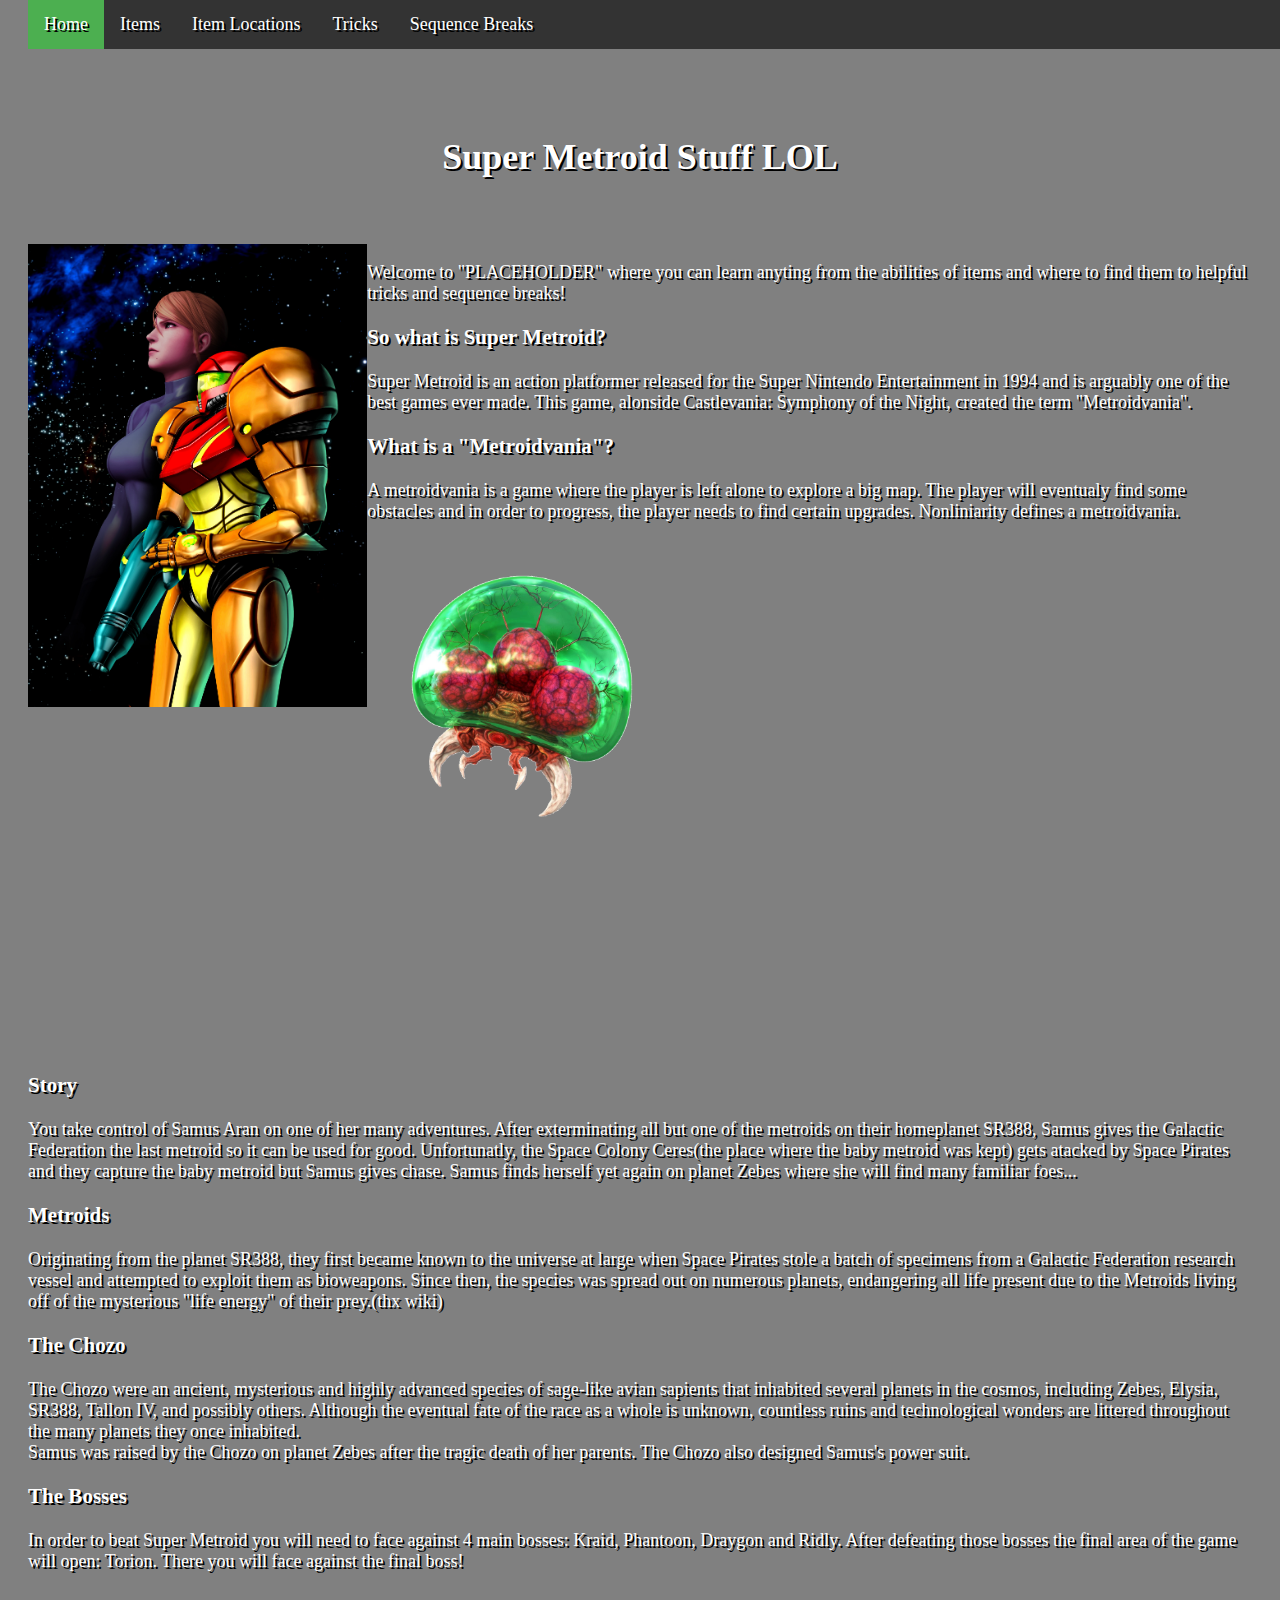
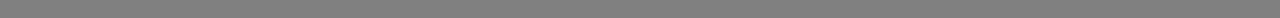
<file: index.html>
<!DOCTYPE html>
<html lang="en">
	<head>
		<link rel="stylesheet" href="css/styles.css">
		<ul>
			<li><a class="active" href="index.html">Home</a></li>
			<li><a href="items.html">Items</a></li>
			<li><a href="map.html">Item Locations</a></li>
			<li><a href="#tricks">Tricks</a></li>
			<li><a href="#sequence_breaks">Sequence Breaks</a></li>
		</ul> 
	</head>
	<body>
		
		<h1><br><br>Super Metroid Stuff LOL
			<br>
			<br>
		</h1>
		
		<div class="parent">
			
			<img src="images/samuspic.png" id="samuspic" width="423px" height="586px" class="div1">
			
			<div class="div2"> 
				<div>
					<p>Welcome to "PLACEHOLDER" where you can learn anyting from the abilities of items and where to find them to helpful tricks and sequence breaks!</p>
				</div>
				<h3>So what is Super Metroid?</h2>
				<p>Super Metroid is an action platformer released for the Super Nintendo Entertainment in 1994 and is arguably one of the best games ever made. This game, alonside Castlevania: Symphony of the Night, created the term "Metroidvania".</p>
				<h3>What is a "Metroidvania"?</h3>
				<p>A metroidvania is a game where the player is left alone to explore a big map. The player will eventualy find some obstacles and in order to progress, the player needs to find certain upgrades. Nonliniarity defines a metroidvania. </p>
				<img src="images/metroid.png" width="300px" height="300px" id="metroidpic"></a>
			</div>
			<div class="div3">
				<h3>Story</h3>
				<p>You take control of Samus Aran on one of her many adventures. After exterminating all but one of the metroids on their homeplanet SR388, Samus gives the Galactic Federation the last metroid so it can be used for good. Unfortunatly, the Space Colony Ceres(the place where the baby metroid was kept) gets atacked by Space Pirates and they capture the baby metroid but Samus gives chase. Samus finds herself yet again on planet Zebes where she will find many familiar foes...</p>
				<h3>Metroids</h3>
				<p>Originating from the planet SR388, they first became known to the universe at large when Space Pirates stole a batch of specimens from a Galactic Federation research vessel and attempted to exploit them as bioweapons. Since then, the species was spread out on numerous planets, endangering all life present due to the Metroids living off of the mysterious "life energy" of their prey.(thx wiki)</p>
				<h3>The Chozo</h3>
				<p>The Chozo were an ancient, mysterious and highly advanced species of sage-like avian sapients that inhabited several planets in the cosmos, including Zebes, Elysia, SR388, Tallon IV, and possibly others. Although the eventual fate of the race as a whole is unknown, countless ruins and technological wonders are littered throughout the many planets they once inhabited.<br>Samus was raised by the Chozo on planet Zebes after the tragic death of her parents. The Chozo also designed Samus's power suit.
				<h3>The Bosses</h3>
				<p>In order to beat Super Metroid you will need to face against 4 main bosses: Kraid, Phantoon, Draygon and Ridly. After defeating those bosses the final area of the game will open: Torion. There you will face against the final boss!</p> 
			</div>
		</div> 
		
	</body>
</html>
</file>
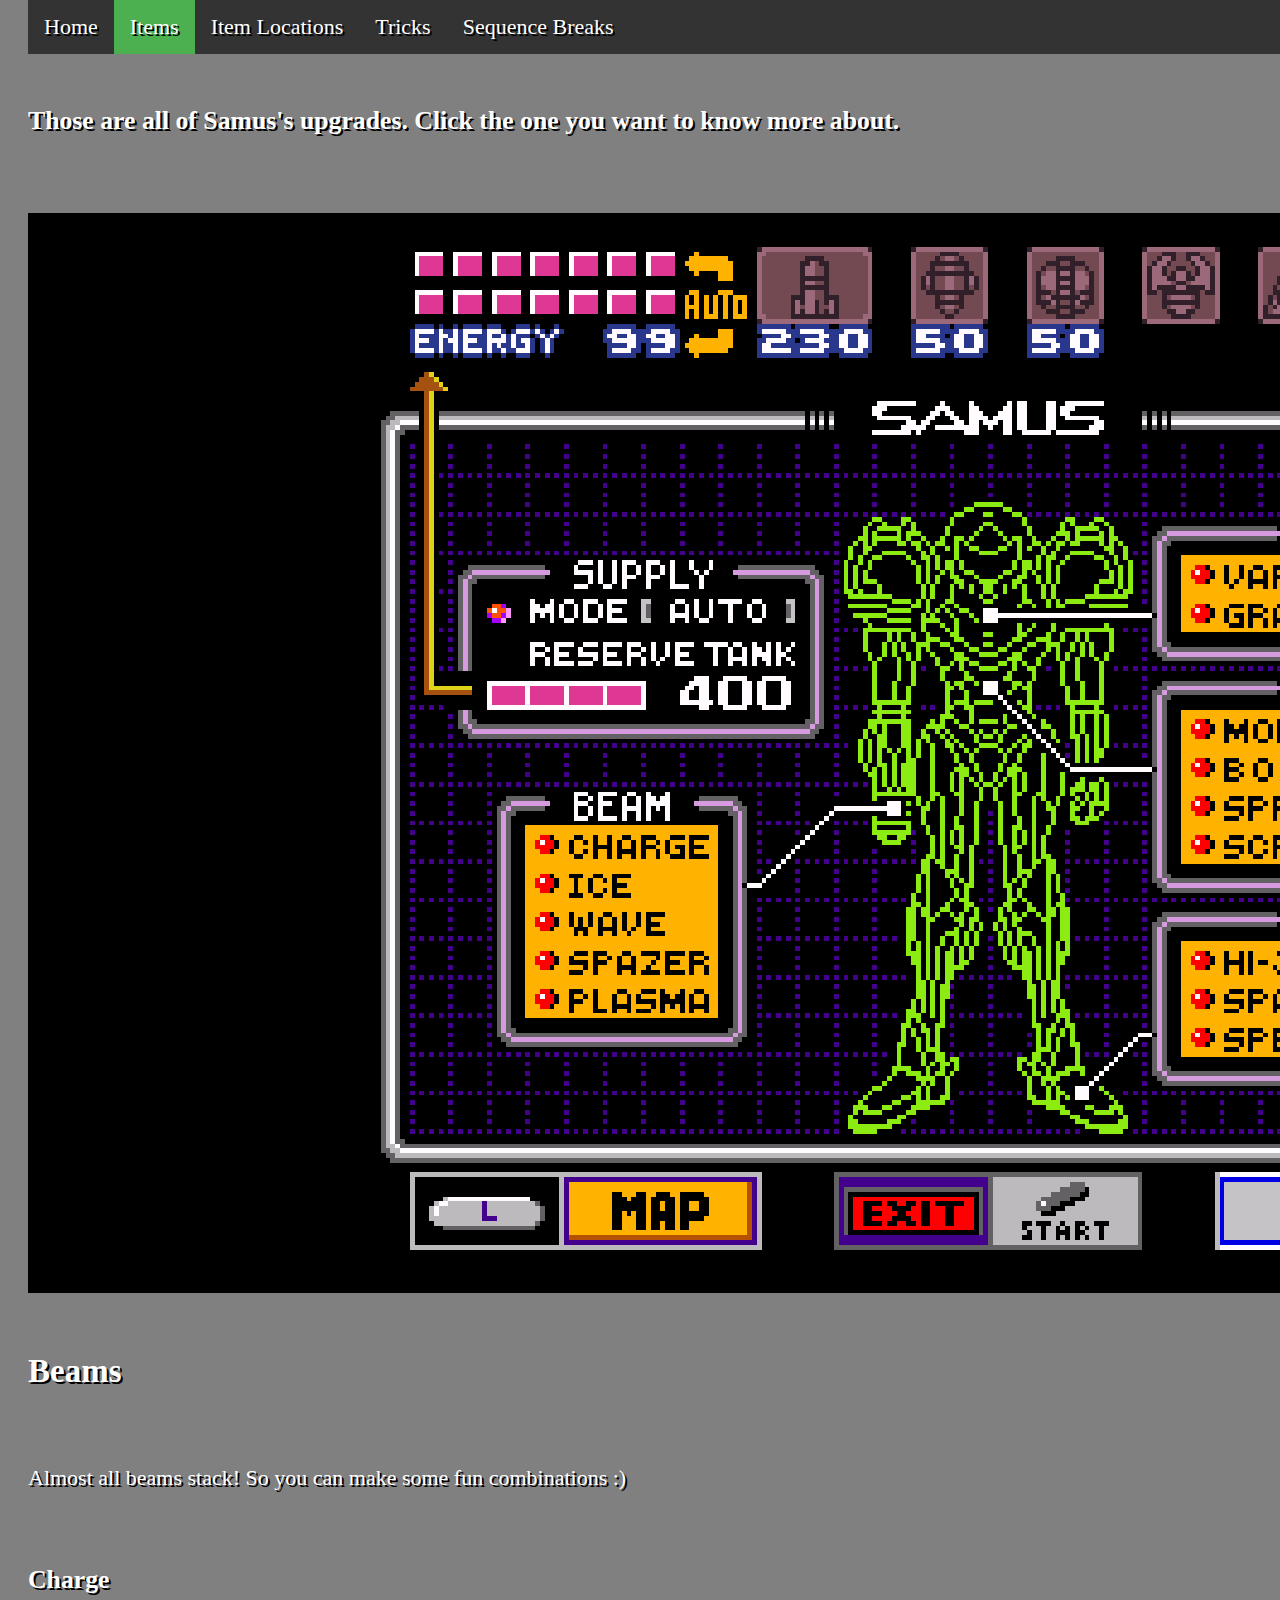
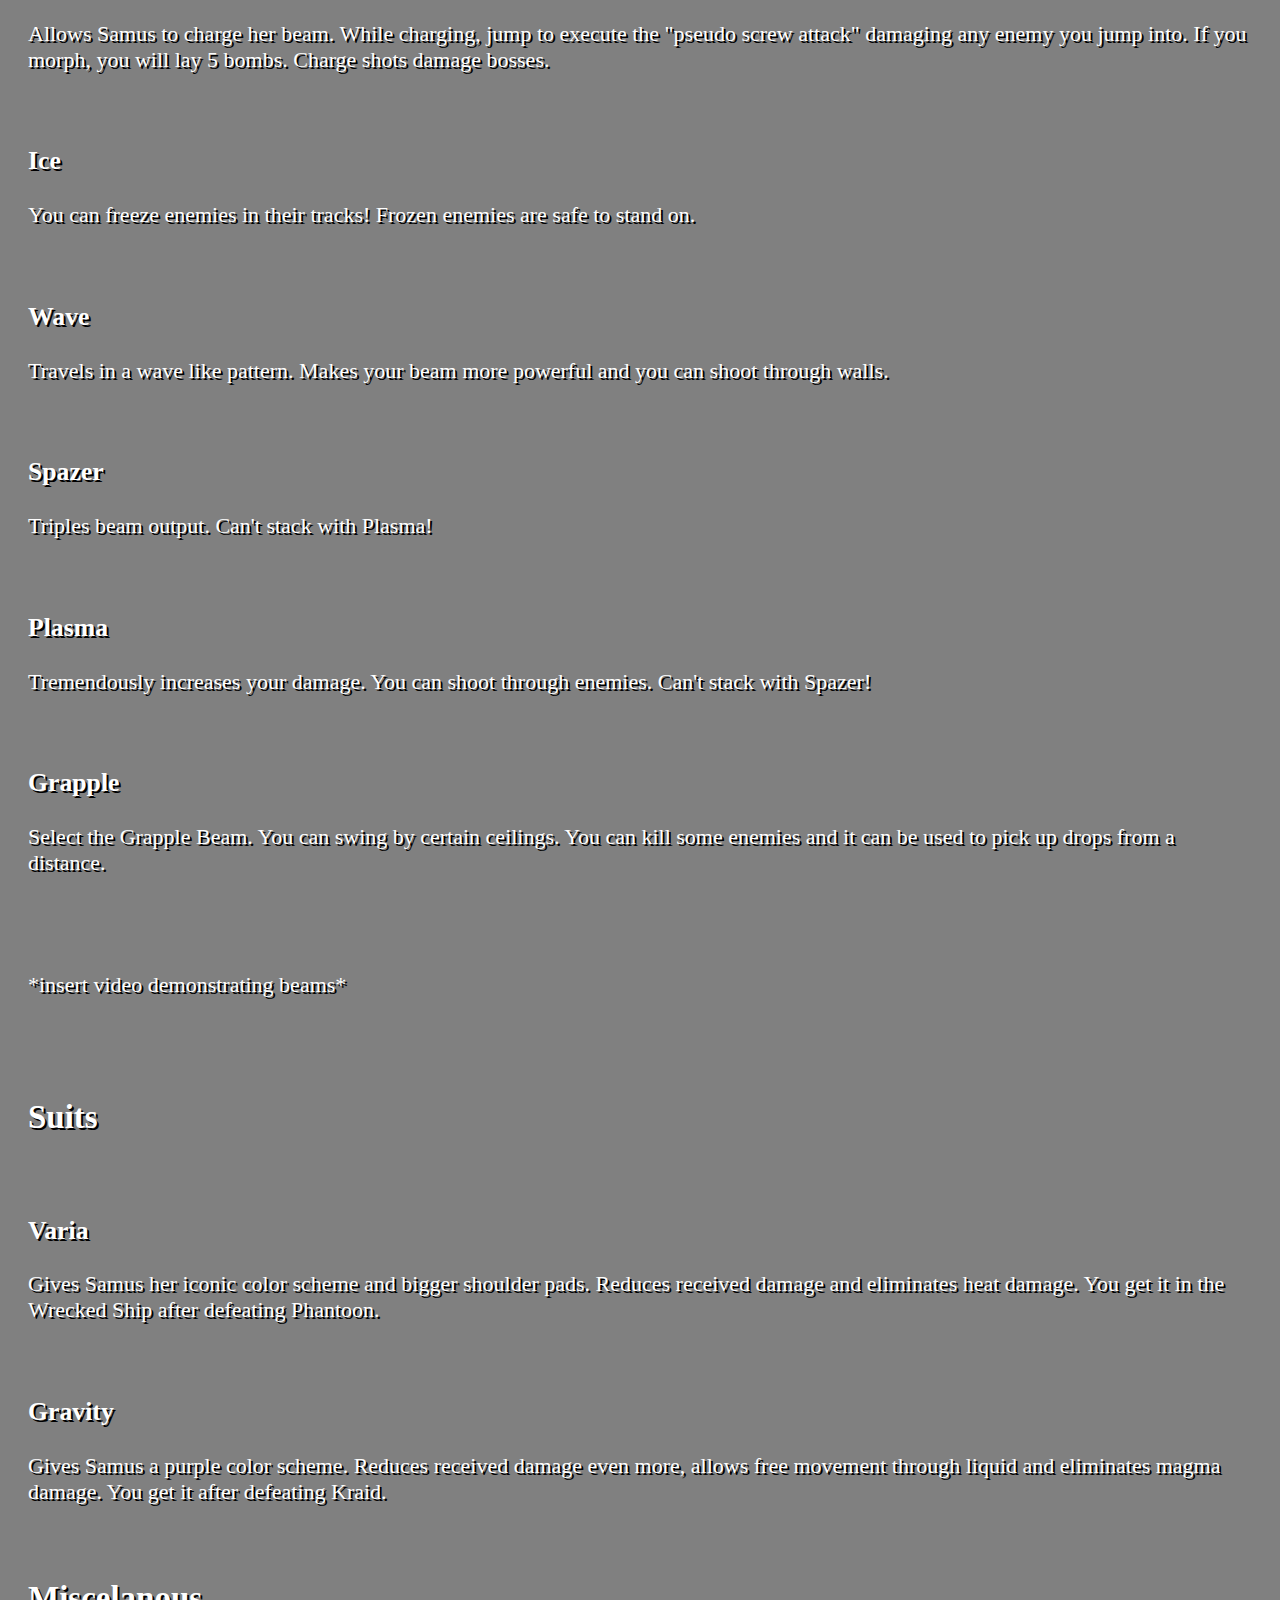
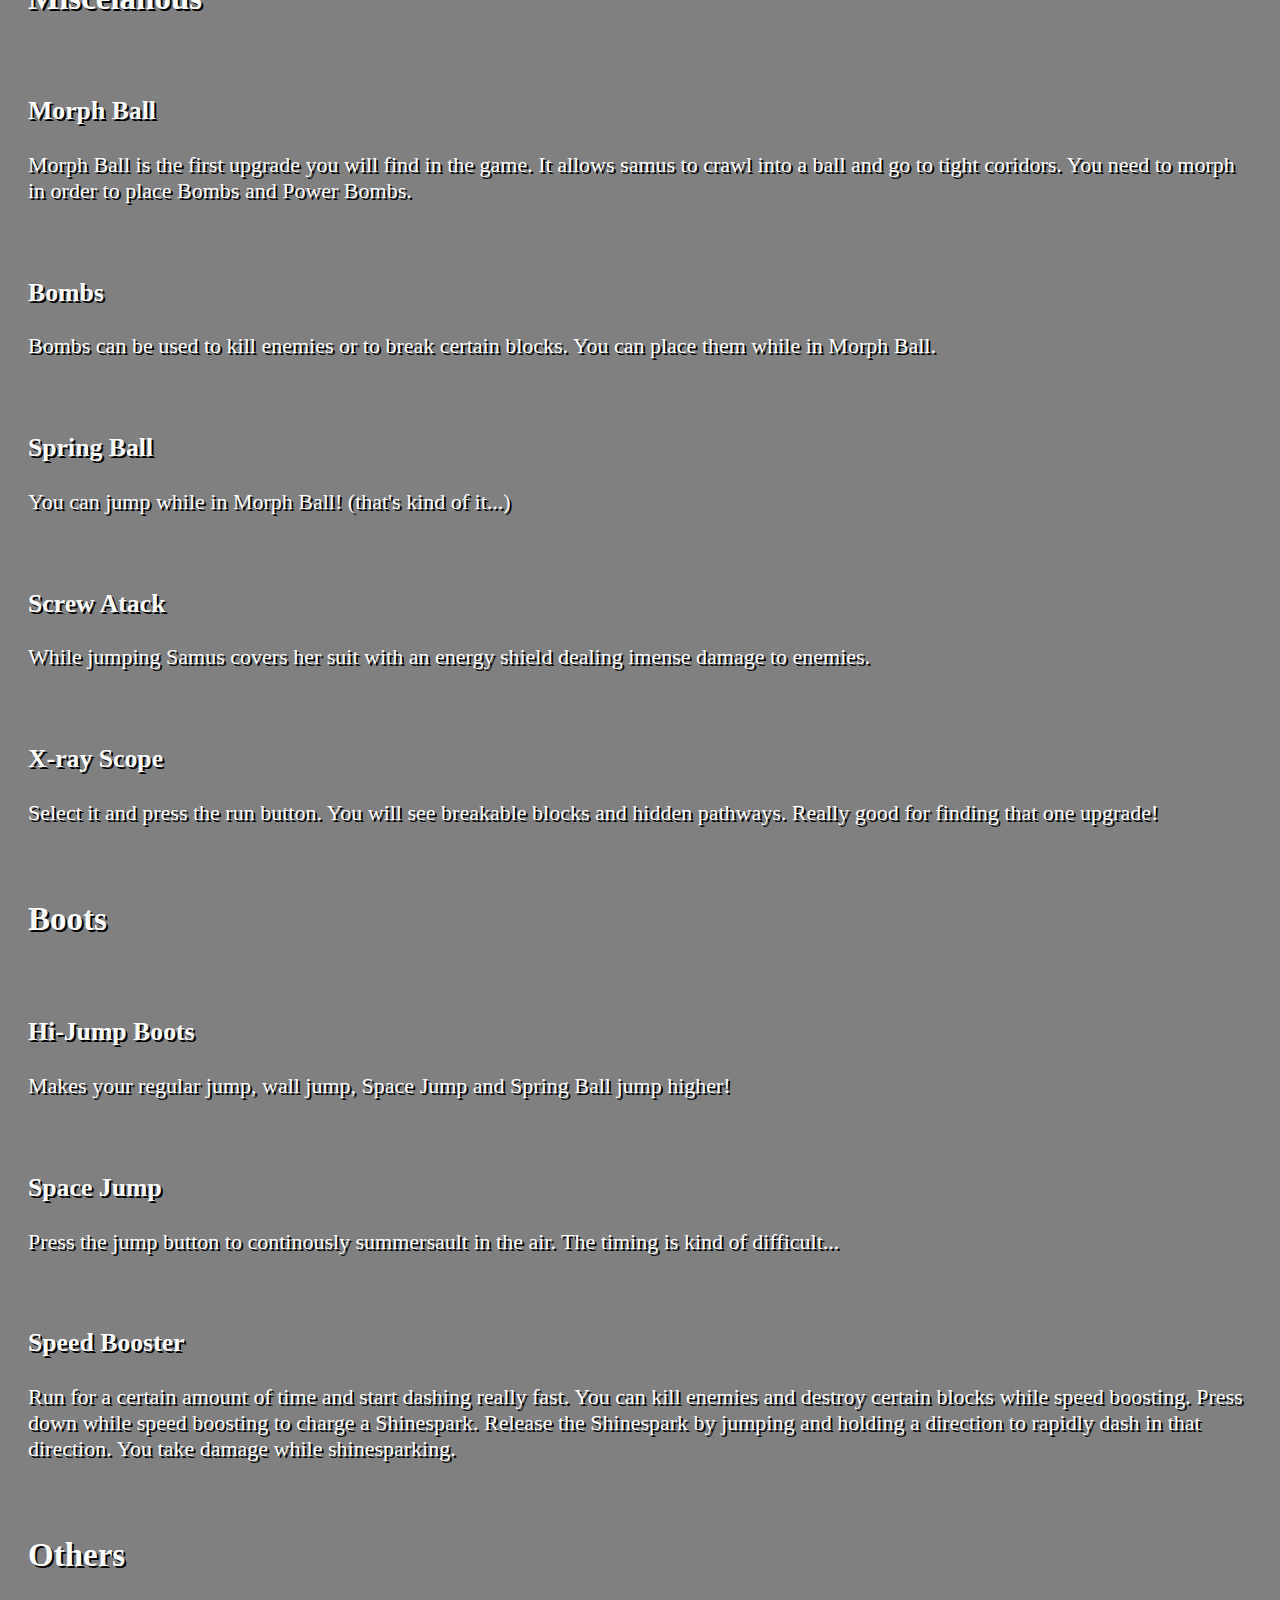
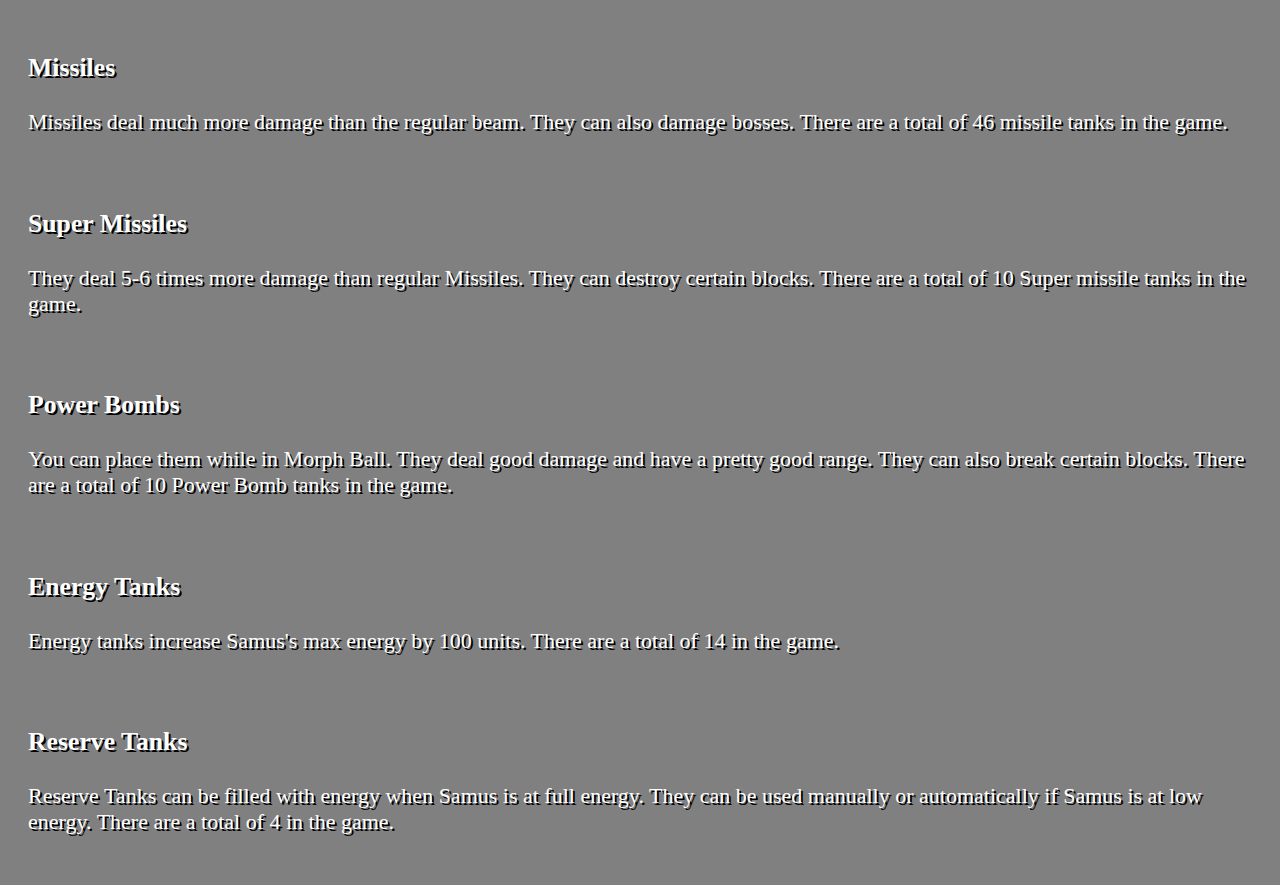
<file: items.html>
<!DOCTYPE html>
<html lang="en">
	<head>
		<link rel="stylesheet" href="css/style_items.css">
		<ul>
			<li><a href="index.html">Home</a></li>
			<li><a class="active" href="items.html">Items</a></li>
			<li><a href="map.html">Item Locations</a></li>
			<li><a href="#tricks">Tricks</a></li>
			<li><a href="#sequence_breaks">Sequence Breaks</a></li>
		</ul>
	</head>
	<body>
		<br><br>
		<h3>Those are all of Samus's upgrades. Click the one you want to know more about.</h3><br><br>
		<img src="images/all_items.png" id="all_items_pic" usemap="#items">
		
		<map name="items" id="item_map">
			<area shape="rect" coords="1153,342,1499,380" href="#varia">
			<area shape="rect" coords="1153,381,1499,419" href="#grav">
			<area shape="rect" coords="387,39,718,144" href="#energy">
			<area shape="rect" coords="719,34,864,144" href="#missile">
			<area shape="rect" coords="865,34,978,144" href="#smissile">
			<area shape="rect" coords="980,34,1097,144" href="#pbombs">
			<area shape="rect" coords="1088,34,1211,110" href="#grapple">
			<area shape="rect" coords="1212,34,1329,111" href="#x-ray">
			<area shape="rect" coords="497,612,689,650" href="#ch">
			<area shape="rect" coords="497,651,689,689" href="#ice">
			<area shape="rect" coords="497,690,689,728" href="#wave">
			<area shape="rect" coords="497,729,689,767" href="#sp">
			<area shape="rect" coords="497,768,689,806" href="#pl">
			<area shape="rect" coords="1153,497,1499,535" href="#morph">
			<area shape="rect" coords="1153,536,1499,574" href="#bomb">
			<area shape="rect" coords="1153,575,1499,613" href="#spring">
			<area shape="rect" coords="1153,614,1499,652" href="#screw">
			<area shape="rect" coords="1153,729,1499,767" href="#hi-j">
			<area shape="rect" coords="1153,768,1499,806" href="#space">
			<area shape="rect" coords="1153,807,1499,845" href="#speed">
			<area shape="rect" coords="430,347,795,525" href="#res">
			
		</map>
		<br>
		<h2>Beams</h2>
		<br>
		<p>Almost all beams stack! So you can make some fun combinations :)</p>
		<br>
		<div>
			<h3 id="ch">Charge</h3>
			<p>Allows Samus to charge her beam. While charging, jump to execute the "pseudo screw attack" damaging any enemy you jump into. If you morph, you will lay 5 bombs. Charge shots damage bosses.</p><br>
		</div>
		<div>
			<h3 id="ice">Ice</h3>
			<p>You can freeze enemies in their tracks! Frozen enemies are safe to stand on.</p><br>
		</div>
		<div>
			<h3 id="wave">Wave</h3>
			<p>Travels in a wave like pattern. Makes your beam more powerful and you can shoot through walls.</p><br>
		</div>
		<div>
			<h3 id="sp">Spazer</h3>
			<p>Triples beam output. Can't stack with Plasma!</p><br>
		</div>
		<div>
			<h3 id="pl">Plasma</h3>
			<p>Tremendously increases your damage. You can shoot through enemies. Can't stack with Spazer!</p><br>
		</div>
		<div>
			<h3 id="grapple">Grapple</h3>
			<p>Select the Grapple Beam. You can swing by certain ceilings. You can kill some enemies and it can be used to pick up drops from a distance.
		</div>
		<br><br><p>*insert video demonstrating beams*</p><br><br>
		
		<h2>Suits</h2><br>
		<div>
			<h3 id="varia">Varia</h3>
			<p>Gives Samus her iconic color scheme and bigger shoulder pads. Reduces received damage and eliminates heat damage. You get it in the Wrecked Ship after defeating Phantoon.</p><br>
		</div>
		<div>
			<h3 id="grav">Gravity</h3>
			<p>Gives Samus a purple color scheme. Reduces received damage even more, allows free movement through liquid and eliminates magma damage. You get it after defeating Kraid.</p><br>
		</div>
		<h2>Miscelanous</h2>
		<br>
		<div>
			<h3 id="morph">Morph Ball</h3>
			<p>Morph Ball is the first upgrade you will find in the game. It allows samus to crawl into a ball and go to tight coridors. You need to morph in order to place Bombs and Power Bombs.</p><br>
		</div>
		<div>
			<h3 id="bomb">Bombs</h3>
			<p>Bombs can be used to kill enemies or to break certain blocks. You can place them while in Morph Ball.</p><br>
		</div>
		<div>
			<h3 id="spring">Spring Ball</h3>
			<p>You can jump while in Morph Ball! (that's kind of it...)</p><br>
		</div>
		<div>
			<h3 id="screw">Screw Atack</h3>
			<p>While jumping Samus covers her suit with an energy shield dealing imense damage to enemies.</p><br>
		</div>
		<div>
			<h3 id="x-ray">X-ray Scope</h3>
			<p>Select it and press the run button. You will see breakable blocks and hidden pathways. Really good for finding that one upgrade!</p><br>
		</div>
		<h2>Boots</h2>
		<br>
		<div>
			<h3 id="hi-j">Hi-Jump Boots</h3>
			<p>Makes your regular jump, wall jump, Space Jump and Spring Ball jump higher!</p><br>
		</div>
		<div>
			<h3 id="space">Space Jump</h3>
			<p>Press the jump button to continously summersault in the air. The timing is kind of difficult...</p><br>
		</div>
		<div>
			<h3 id="speed">Speed Booster</h3>
			<p>Run for a certain amount of time and start dashing really fast. You can kill enemies and destroy certain blocks while speed boosting. Press down while speed boosting to charge a Shinespark. Release the Shinespark by jumping and holding a direction to rapidly dash  in that direction. You take damage while shinesparking.</p><br>
		</div>
		<h2>Others</h2><br>
		<div>
			<h3 id="missile">Missiles</h3>
			<p>Missiles deal much more damage than the regular beam. They can also damage bosses. There are a total of 46 missile tanks in the game.</p><br>
		</div>
		<div>
			<h3 id="smissile">Super Missiles</h3>
			<p>They deal 5-6 times more damage than regular Missiles. They can destroy certain blocks. There are a total of 10 Super missile tanks in the game.</p><br>
		</div>
		<div>
			<h3 id="pbombs">Power Bombs</h3>
			<p>You can place them while in Morph Ball. They deal good damage and have a pretty good range. They can also break certain blocks. There are a total of 10 Power Bomb tanks in the game.</p><br>
		</div>
		<div>
			<h3 id="energy">Energy Tanks</h3>
			<p>Energy tanks increase Samus's max energy by 100 units. There are a total of 14 in the game. </p></br>
		</div>
		<div>
			<h3 id="res">Reserve Tanks</h3>
			<p>Reserve Tanks can be filled with energy when Samus is at full energy. They can be used manually or automatically if Samus is at low energy. There are a total of 4 in the game.</h3>
		</div>
		
	</body>
</html>
</file>
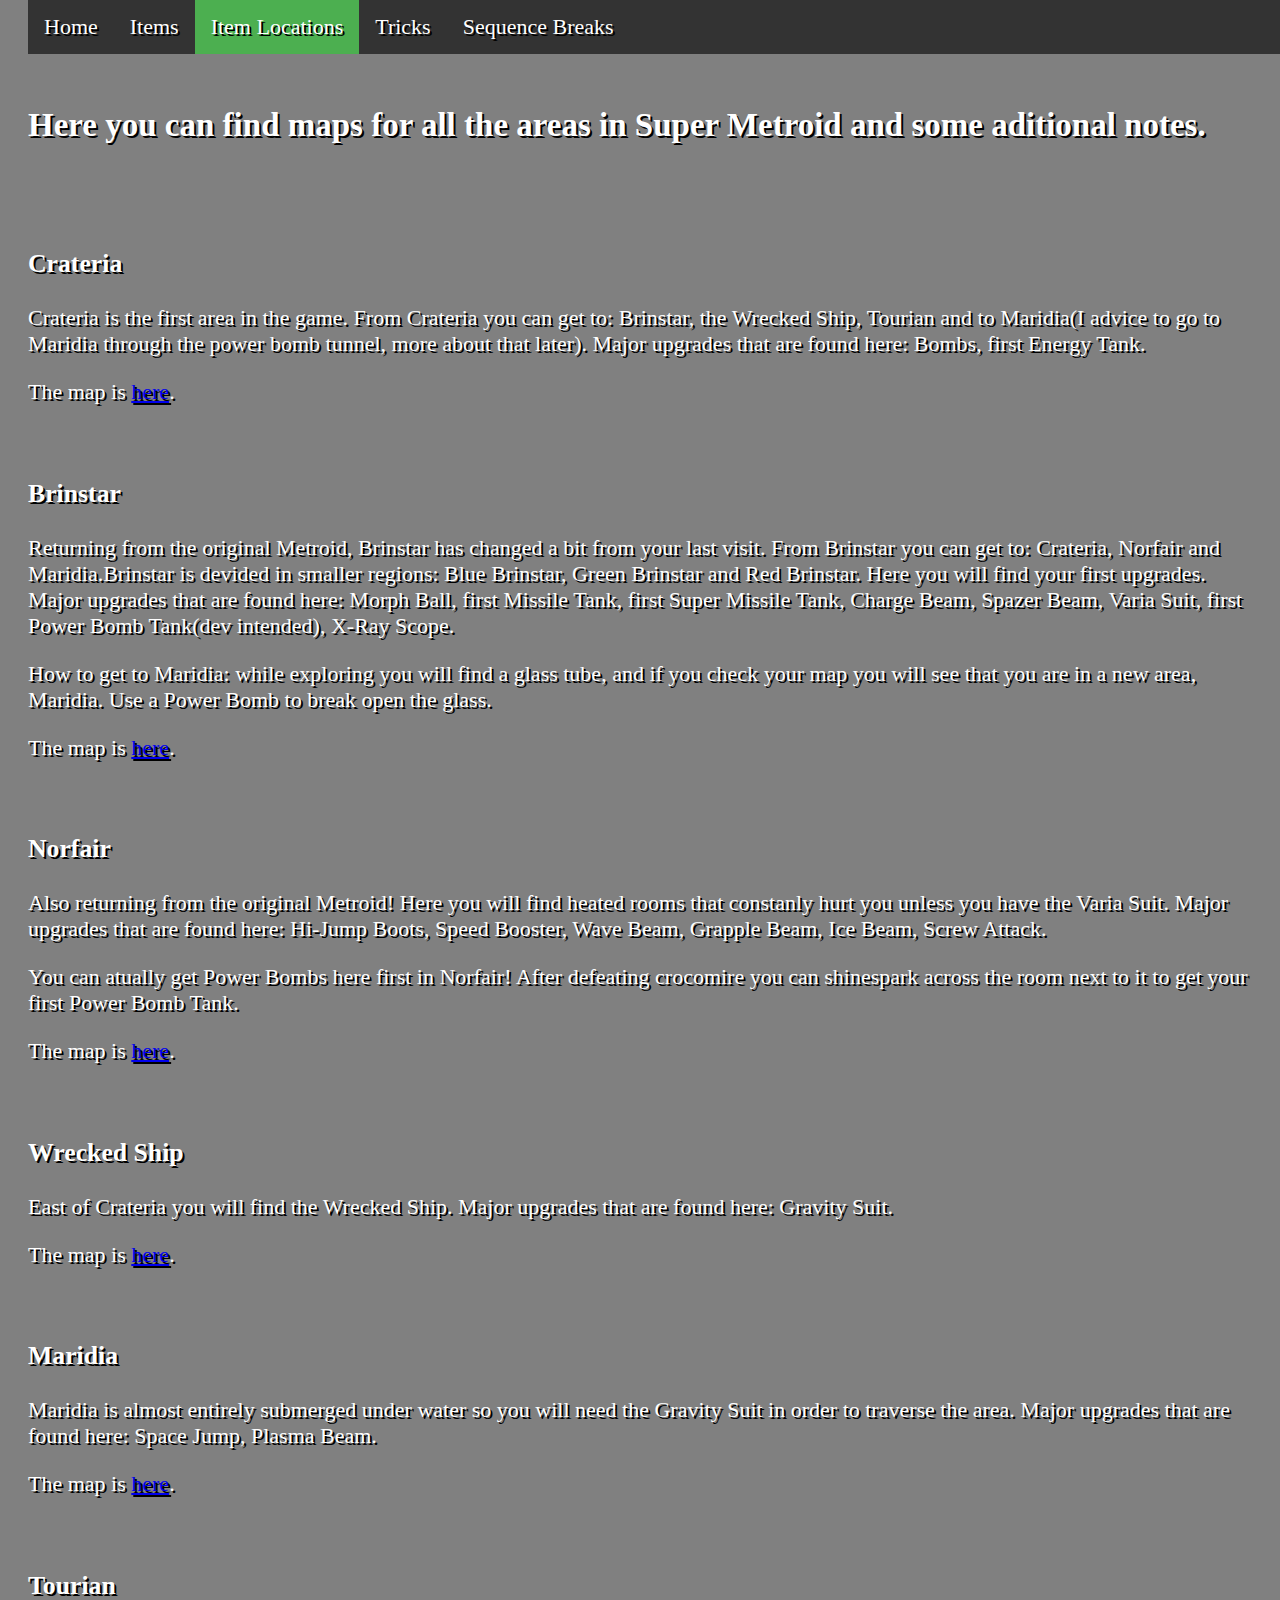
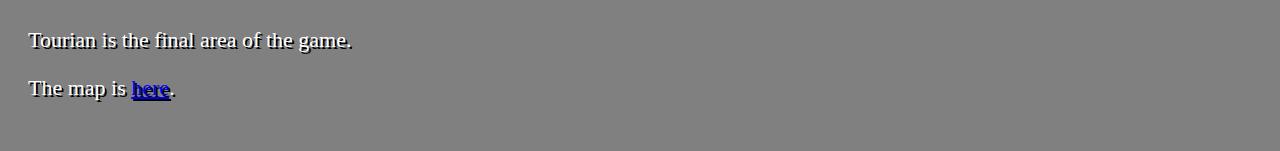
<file: map.html>
<!DOCTYPE html>
<html lang="en">
	<head>
		<link rel="stylesheet" href="css/map_styles.css">
		<ul>
			<li><a href="index.html">Home</a></li>
			<li><a href="items.html">Items</a></li>
			<li><a class="active" href="map.html">Item Locations</a></li>
			<li><a href="#tricks">Tricks</a></li>
			<li><a href="#sequence_breaks">Sequence Breaks</a></li>
		</ul>
		<br> <br>
	</head>
	<body>
		<div>
			<h2>Here you can find maps for all the areas in Super Metroid and some aditional notes.</h2> 		
		</div>
		<br> <br>
		<div>
			<h3>Crateria</h3>
			<p>Crateria is the first area in the game. From Crateria you can get to: Brinstar, the Wrecked Ship, Tourian and to Maridia(I advice to go to Maridia through the power bomb tunnel, more about that later). Major upgrades that are found here: Bombs, first Energy Tank.</p>
			<p>The map is <a href="maps/crateria.png">here</a>.</p>
			<br>
		</div>
		<div>
			<h3>Brinstar</h3>
			<p>Returning from the original Metroid, Brinstar has changed a bit from your last visit. From Brinstar you can get to: Crateria, Norfair and Maridia.Brinstar is devided in smaller regions: Blue Brinstar, Green Brinstar and Red Brinstar. Here you will find your first upgrades. Major upgrades that are found here: Morph Ball, first Missile Tank, first Super Missile Tank, Charge Beam, Spazer Beam, Varia Suit, first Power Bomb Tank(dev intended), X-Ray Scope.</p>
			<p>How to get to Maridia: while exploring you will find a glass tube, and if you check your map you will see that you are in a new area, Maridia. Use a Power Bomb to break open the glass.</p>
			<p>The map is <a href="maps/brinstar.png">here</a>.</p>
			<br>
		</div>
		<div>
			<h3>Norfair</h3>
			<p>Also returning from the original Metroid! Here you will find heated rooms that constanly hurt you unless you have the Varia Suit. Major upgrades that are found here: Hi-Jump Boots, Speed Booster, Wave Beam, Grapple Beam, Ice Beam, Screw Attack.</p>
			<p>You can atually get Power Bombs here first in Norfair! After defeating crocomire you can shinespark across the room next to it to get your first Power Bomb Tank.</p> 
			<p>The map is <a href="maps/norfair.png">here</a>.</p>
			<br>
		</div>
		<div>
			<h3>Wrecked Ship</h3>
			<p>East of Crateria you will find the Wrecked Ship. Major upgrades that are found here: Gravity Suit.</p>
			<p>The map is <a href="maps/wrecked_ship.png">here</a>.</p>
			<br>
		</div>
		<div>
			<h3>Maridia</h3>
			<p>Maridia is almost entirely submerged under water so you will need the Gravity Suit in order to traverse the area. Major upgrades that are found here: Space Jump, Plasma Beam.</p>
			<p>The map is <a href="maps/maridia.png">here</a>.</p>
			<br>
		</div>
		<div>
			<h3>Tourian</h3>
			<p>Tourian is the final area of the game.</p>
			<p>The map is <a href="videos/Rick Astley - Never Gonna Give You Up.mp4">here</a>.</p>
		</div>
	</body>
</html>
</file>
<file: css/styles.css>
h1{
	text-align: center;
}

body{
	background-color: gray;
	color: white;
	text-shadow: 2px 2px black;
	font-family: "Georgia";
	font-size: 18px;
	padding: 20px;
}

ul {
  list-style-type: none;
  margin: 0;
  padding: 0;
  overflow: hidden;
  background-color: #333;
  position: fixed;
  top: 0;
  width: 100%;
  z-index: 3;
}

li {
  float: left;
}

li a {
  display: block;
  color: white;
  text-align: center;
  padding: 14px 16px;
  text-decoration: none;
}

li a:hover {
  background-color: #111;
}

.active {
  background-color: #4CAF50;
}

#samuspic{
	max-width: 100%;
	height: auto;
}

#all_items_pic{
	max-width: 90%;
	height: auto;
}

.parent {
display: grid;
grid-template-columns: 1fr 0.15fr repeat(3, 1fr);
grid-template-rows: repeat(5, 1fr);
grid-column-gap: 0px;
grid-row-gap: 0px;
}

.div1 { grid-area: 1 / 1 / 4 / 3; }
.div2 { grid-area: 1 / 3 / 4 / 6; }
.div3 { grid-area: 4 / 1 / 6 / 6; }
</file>
<file: css/style_items.css>
h1{
	text-align: center;
}

body{
	background-color: gray;
	color: white;
	text-shadow: 2px 2px black;
	font-family: "Georgia";
	font-size: 22px;
	padding: 20px;
}

ul {
  list-style-type: none;
  margin: 0;
  padding: 0;
  overflow: hidden;
  background-color: #333;
  position: fixed;
  top: 0;
  width: 100%;
  z-index: 3;
}

li {
  float: left;
}

li a {
  display: block;
  color: white;
  text-align: center;
  padding: 14px 16px;
  text-decoration: none;
}

li a:hover {
  background-color: #111;
}

.active {
  background-color: #4CAF50;
}
</file>
<file: css/map_styles.css>
h1{
	text-align: center;
}

body{
	background-color: gray;
	color: white;
	text-shadow: 2px 2px black;
	font-family: "Georgia";
	font-size: 22px;
	padding: 20px;
}

ul {
  list-style-type: none;
  margin: 0;
  padding: 0;
  overflow: hidden;
  background-color: #333;
  position: fixed;
  top: 0;
  width: 100%;
  z-index: 3;
}

li {
  float: left;
}

li a {
  display: block;
  color: white;
  text-align: center;
  padding: 14px 16px;
  text-decoration: none;
}

li a:hover {
  background-color: #111;
}

.active {
  background-color: #4CAF50;
}
</file>
